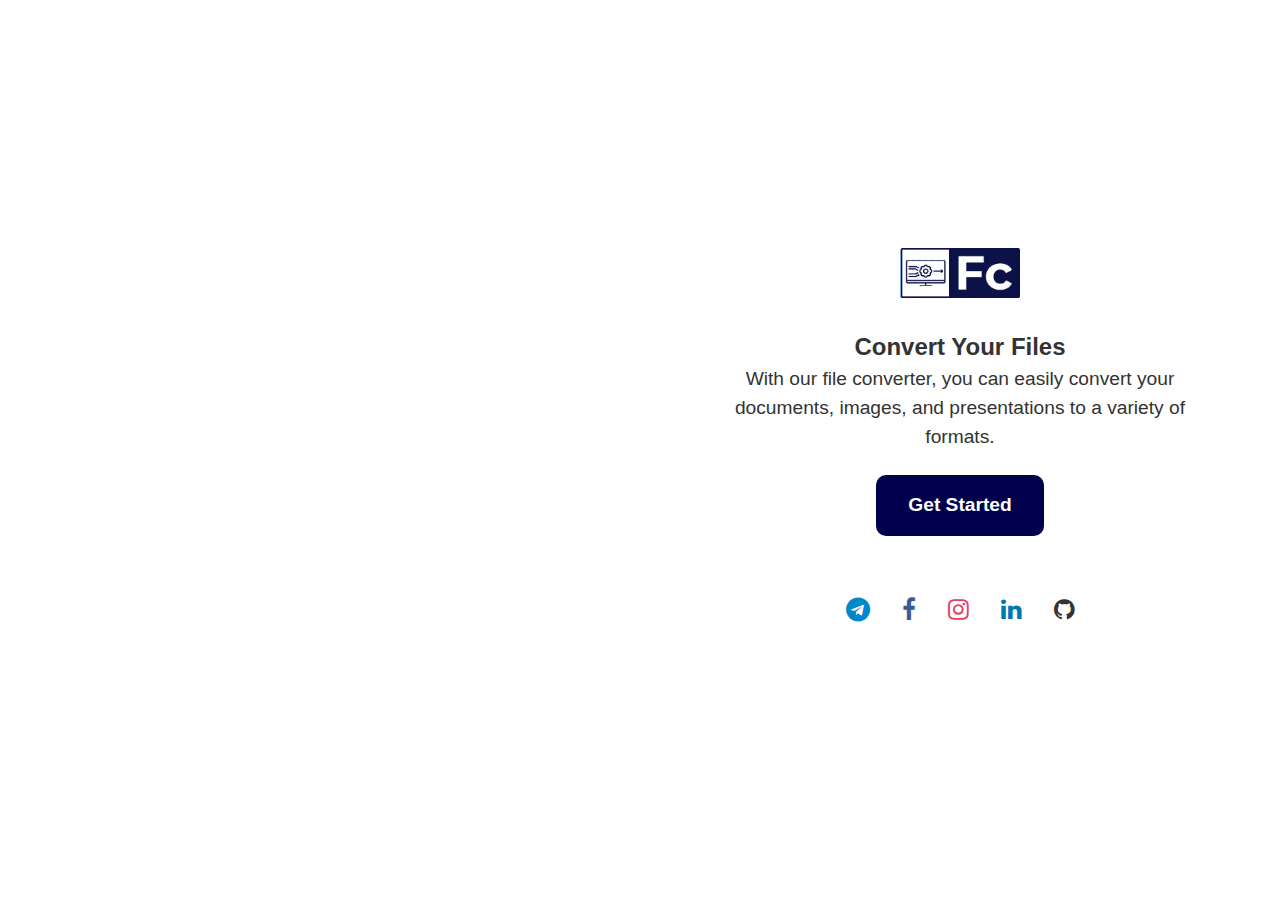
<file: index.html>
<!DOCTYPE html>
<html xmlns:th="http://www.w3.org/1999/xhtml">
<title>File Converter</title>
<link type="text/css" href="css/index.css" rel="stylesheet">
<link rel="stylesheet" href="https://cdnjs.cloudflare.com/ajax/libs/font-awesome/4.7.0/css/font-awesome.min.css">
<style>
        .social-media {
            display: flex;
            justify-content: center;
            margin-top: 2rem;
        }

        .social-media a {
            margin: 0 1rem;
            color: #000;
            text-decoration: none;
            font-size: 1.5rem;
            transition: all 0.2s ease-in-out;
        }
        .social-media a:hover {
           color: white;
        }

        .fa-telegram {
            color: #0088cc;
        }
        .fa-telegram:hover {
            color: black;
        }

        .fa-facebook {
            color: #3b5998;
        }
        .fa-facebook:hover {
            color: Black;
        }
        .fa-instagram {
            color: #e4405f;
        }
        .fa-instagram:hover {
            color: Black;
        }

        .fa-linkedin {
            color: #0077b5;
        }
        .fa-linkedin:hover {
            color: Black;
        }

        .fa-github {
            color: #333;
        }

        .fa-github:hover {
            color: Black;
        }

        .landing-page {
            font-family: 'Roboto', sans-serif;
            font-size: 18px;
            line-height: 1.5;
            color: #333;
        }

        .landing-page h2 {
            font-size: 3rem;
            margin-bottom: 1.5rem;
        }

        .landing-page p {
            font-size: 1.5rem;
            margin-bottom: 2rem;
            text-align: center;
            max-width: 80%;
        }

        .landing-page a {
            background-color:#00004d;
            color: #ffffff;
            padding: 1rem 2rem;
            text-decoration: none;
            font-size: 1.5rem;
            font-weight: bold;
            border-radius: 10px;
            transition: all 0.6s ease-in-out;
        }

        .landing-page a:hover {
            background-color: #ffffff;
            color: black;
            border-right-style:solid;
            border-left-style:solid;
            font-weight: bolder;
            border-color: black;
        }
    </style>
</head>
<body>
<div class="container">
    <div class="image"></div>
    <div class="content">
       <a href="home.html"> <img height="50px" src="images/header.png"> </a> <br>
        <h2 style="font-weight:bolder;">Convert Your Files</h2>
        <p>With our file converter, you can easily convert your documents, images, and presentations to a variety of formats.</p>
        <a id="my" href="home.html" class="noONE">Get Started</a>
        <br>
        <div class="social-media">
            <a href="https://t.me/gutudanii" target="_blank" ><i class="fa fa-telegram"></i></a>
            <a href="https://www.facebook.com/gutu.daniel.980" target="_blank"><i class="fa fa-facebook"></i></a>
            <a href="https://www.instagram.com/gutuyeshi/"  target="_blank" ><i class="fa fa-instagram"></i></a>
            <a href="https://www.linkedin.com/in/gutu-daniel/" target="_blank"><i class="fa fa-linkedin"></i></a>
            <a href="https://github.com/gutudanii" target="_blank"><i class="fa fa-github"></i></a>
        </div>
       <br>
    </div>
</div>
</body>
</html>
</file>
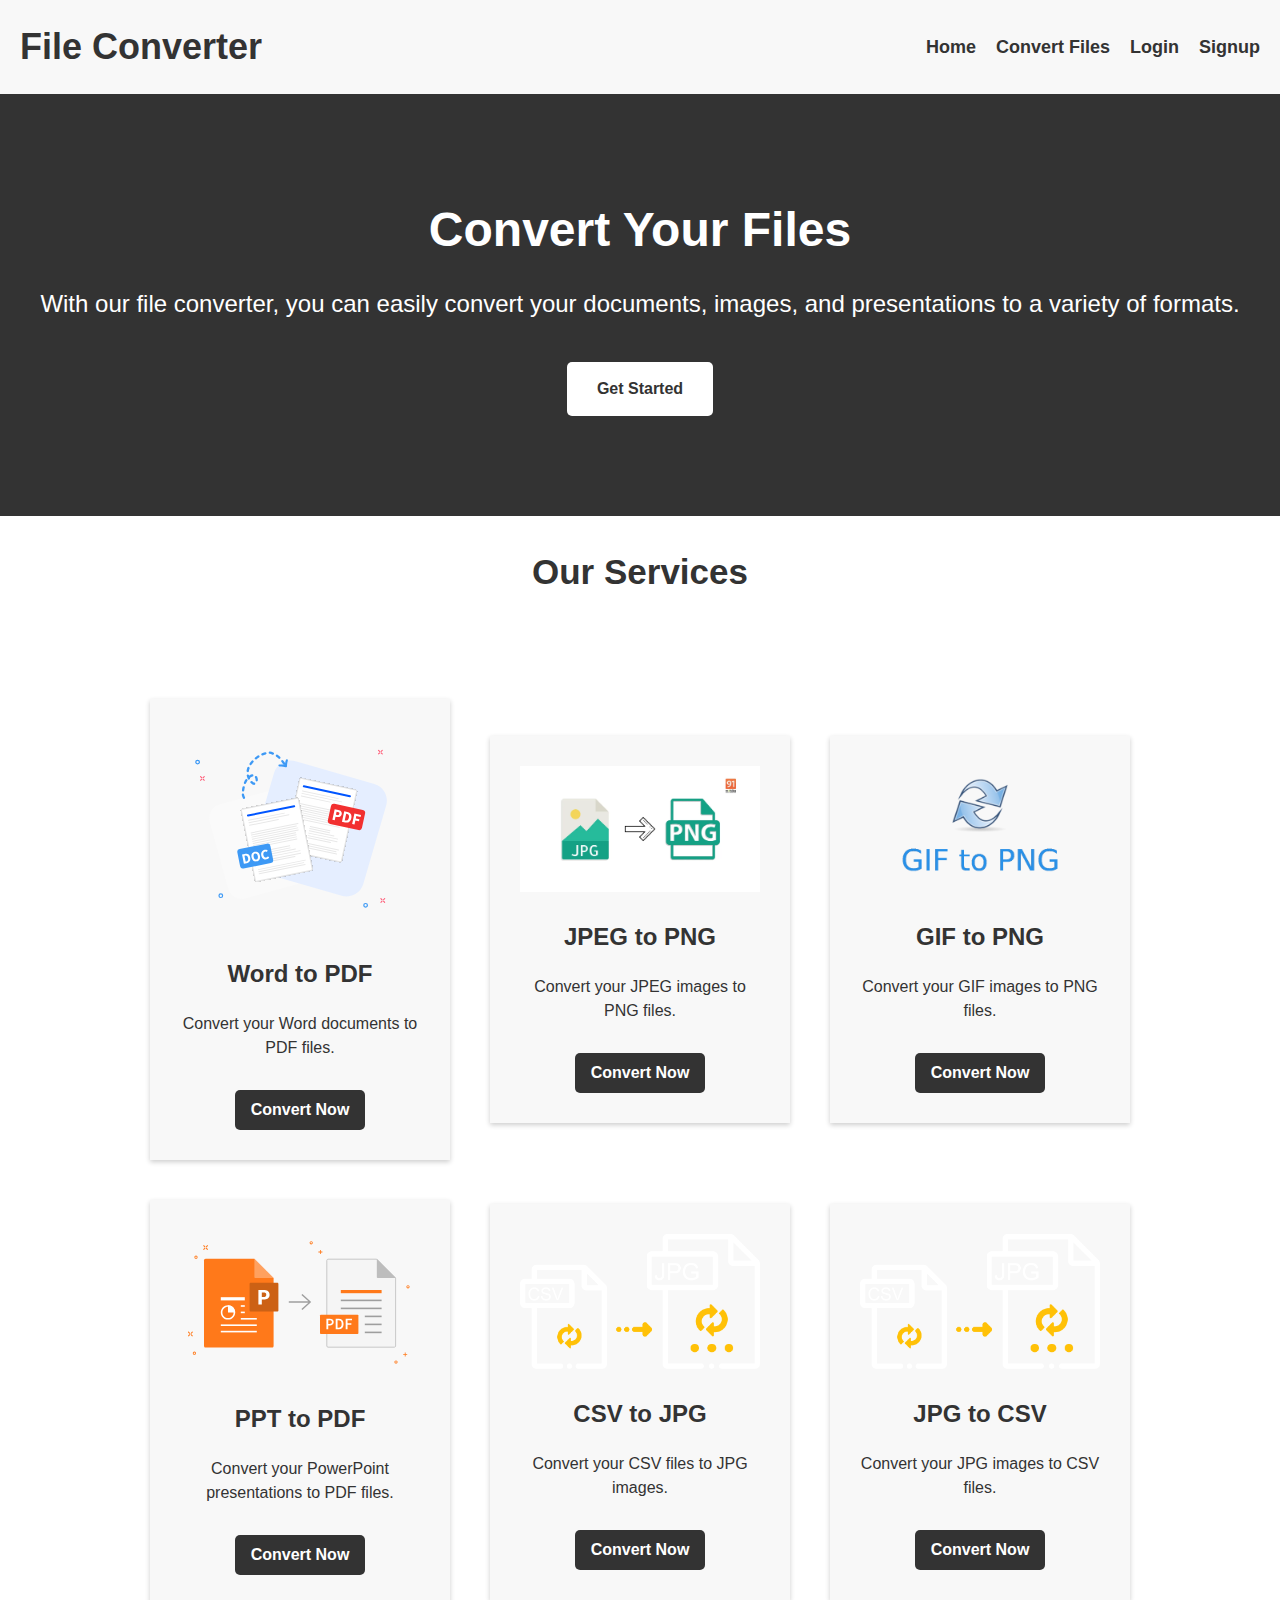
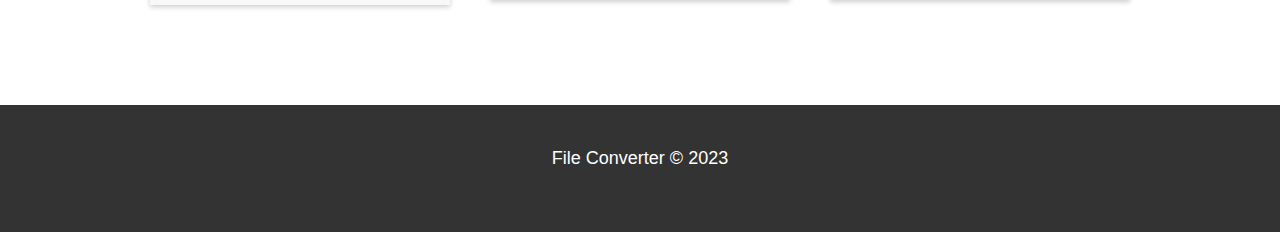
<file: old/index.html>
<!DOCTYPE html>
<html>
<head>
  <title>File Converter</title>
  <link rel="stylesheet" href="style1.css">
</head>
<body>
  <header>
    <h1>File Converter</h1>
    <nav>
      <ul>
        <li><a href="#">Home</a></li>
        <li class="dropdown">
          <a href="#">Convert Files</a>
          <ul>
            <li><a href="#">Word to PDF</a></li>
            <li><a href="#">JPEG to PNG</a></li>
            <li><a href="#">GIF to PNG</a></li>
            <li><a href="#">PPT to PDF</a></li>
            <li><a href="#">CSV to JPEG</a></li>
            <li><a href="#">JPEG to CSV</a></li>
          </ul>
        </li>
        <li><a href="#">Login</a></li>
        <li><a href="#">Signup</a></li>
      </ul>
    </nav>
  </header>

  <section class="hero">
    <h2>Convert Your Files</h2>
    <p>With our file converter, you can easily convert your documents, images, and presentations to a variety of formats.</p>
    <a href="#" class="btn">Get Started</a>
  </section>

    <h1 style="text-align: center; padding-top:30px; font-size: 35px;">Our Services</h1>

  <section class="services">
    <div class="service">
      <img src="word-to-pdf.svg" alt="Word to PDF">
      <h4>Word to PDF</h4>
      <p>Convert your Word documents to PDF files.</p>
      <a href="#">Convert Now</a>
    </div>
    <div class="service">
      <img src="jpeg-to-png.webp" alt="JPEG to PNG">
      <h4>JPEG to PNG</h4>
      <p>Convert your JPEG images to PNG files.</p>
      <a href="#">Convert Now</a>
    </div>
    <div class="service">
      <img src="gif-to-png.png" alt="GIF to PNG">
      <h4>GIF to PNG</h4>
      <p>Convert your GIF images to PNG files.</p>
      <a href="#">Convert Now</a>
    </div>
    <div class="service">
      <img src="ppt-to-pdf.svg" alt="PPT to PDF">
      <h4>PPT to PDF</h4>
      <p>Convert your PowerPoint presentations to PDF files.</p>
      <a href="#">Convert Now</a>
    </div>
    <div class="service">
      <img src="sv-to-jpeg.png" alt="CSV to JPEG">
      <h4>CSV to JPG</h4>
      <p>Convert your CSV files to JPG images.</p>
      <a href="#">Convert Now</a>
    </div>
    <div class="service">
      <img src="sv-to-jpeg.png" alt="JPEG to CSV">
      <h4>JPG to CSV</h4>
      <p>Convert your JPG images to CSV files.</p>
      <a href="#">Convert Now</a>
    </div>
  </section>

  <footer>
    <p>File Converter &copy; 2023</p>
  </footer>

</body>
</html>
</file>
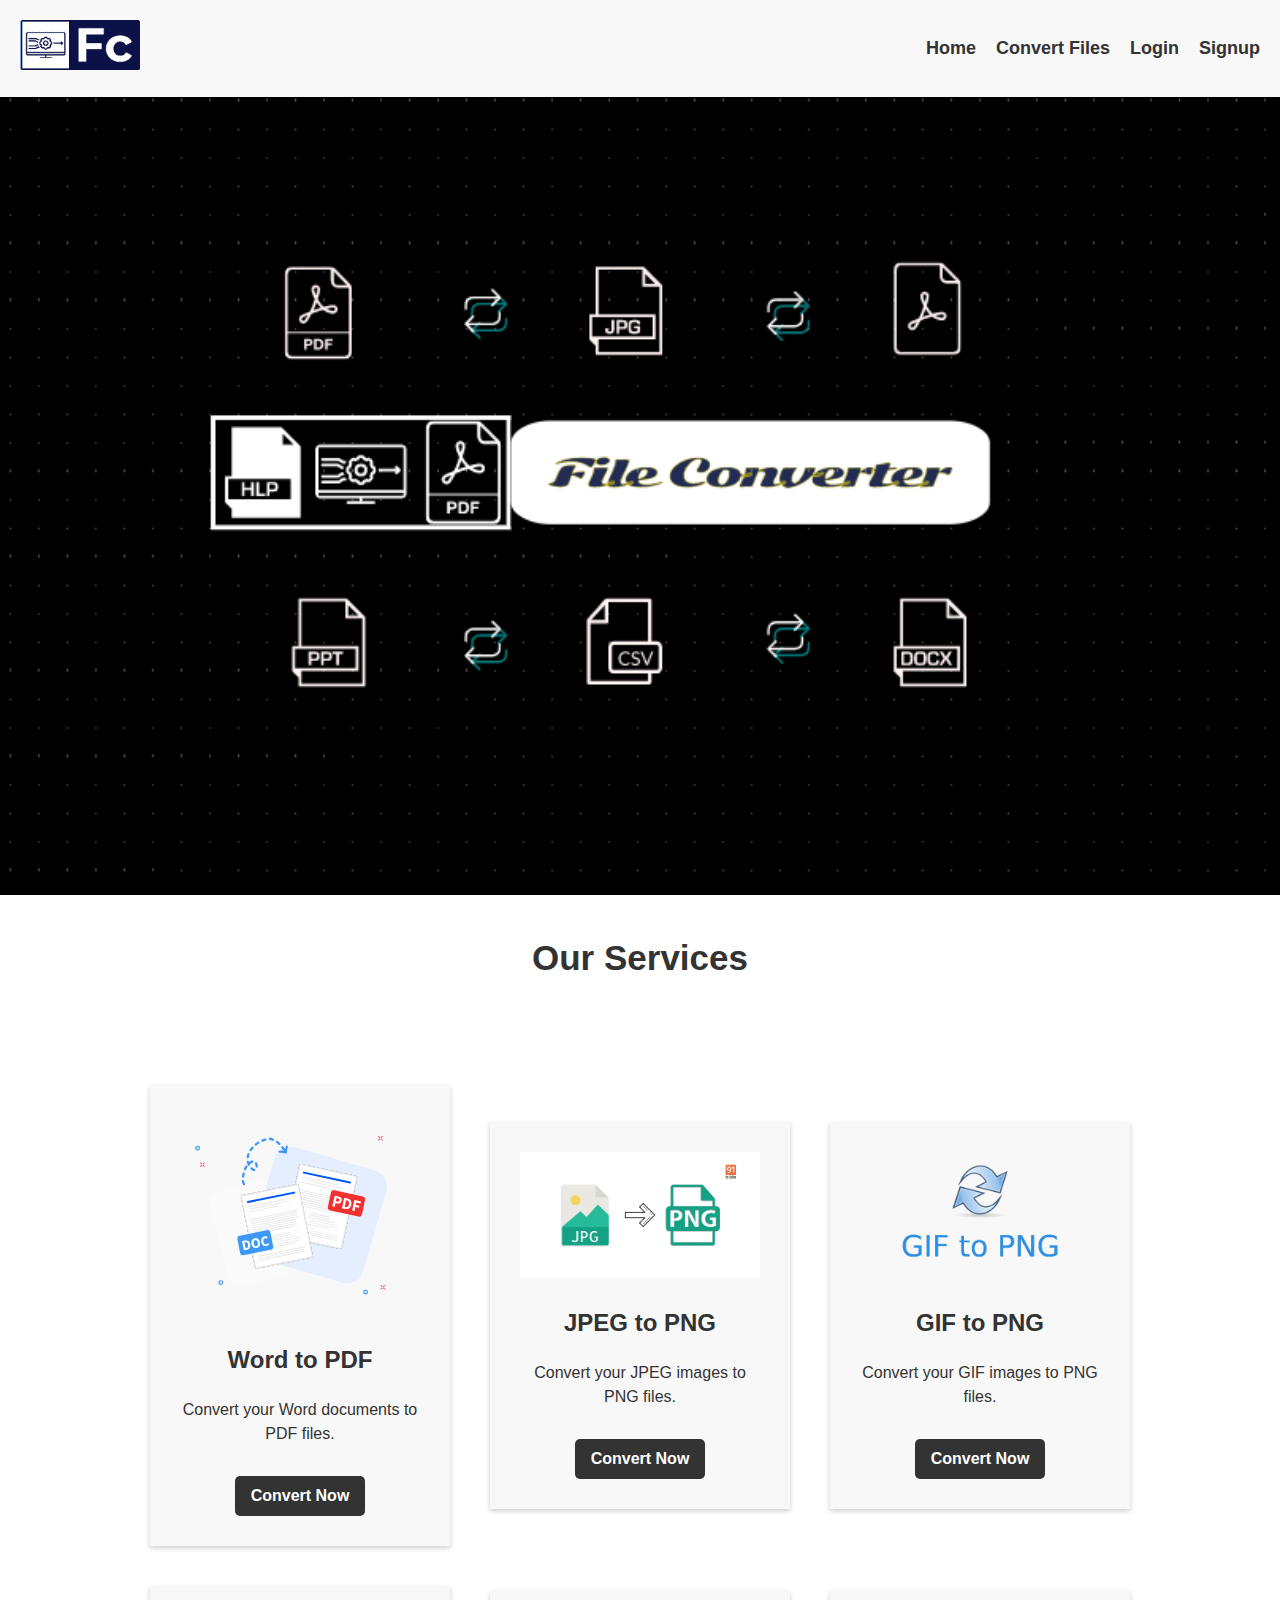
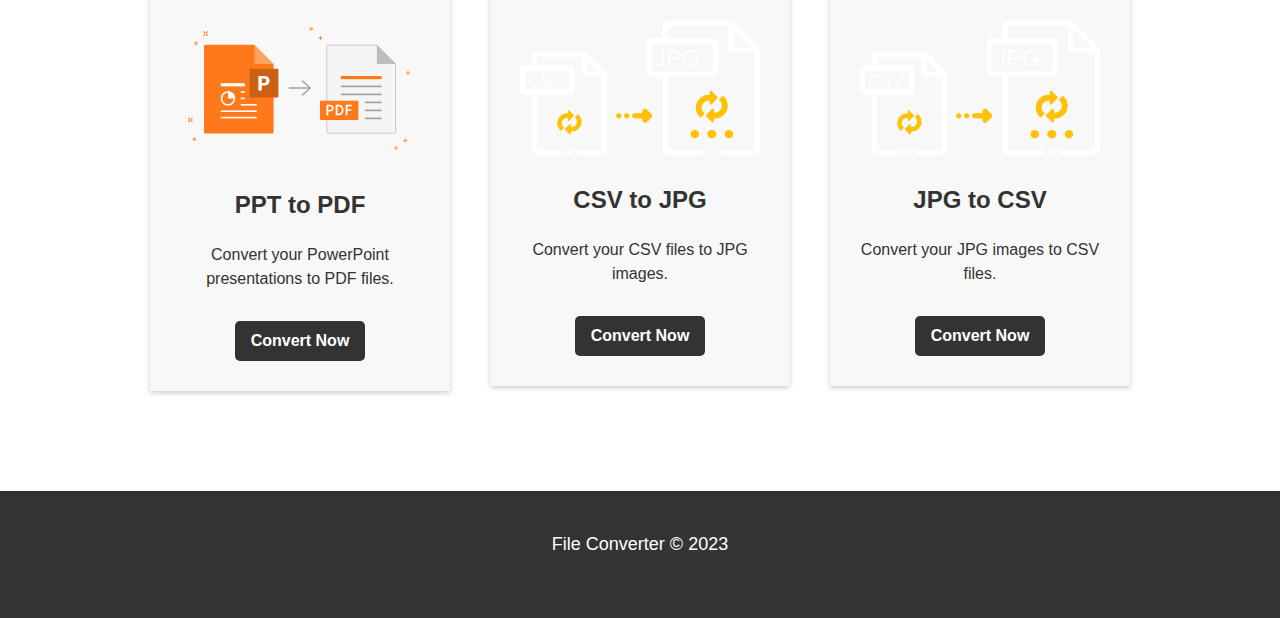
<file: home.html>
<!DOCTYPE html>
<html xmlns:th="http://www.w3.org/1999/xhtml">
<head>
  <title>File Converter</title>
  <link type="text/css" href="css/home.css" rel="stylesheet">
  <style>
.overlay {
  position: fixed;
  top: 0;
  left: 0;
  width: 100%;
  height: 100%;
  background: rgba(0, 0, 0, 0.6);
  display: none;
  justify-content: center;
  align-items: center;
  z-index: 999;
}

.overlay.active {
  display: flex;
}

.form-container {
  background: #fff;
  max-width: 500px;
  width: 100%;
  padding: 30px;
  border-radius: 5px;
  box-shadow: 0px 0px 20px 0px rgba(0, 0, 0, 0.2);
  position: absolute;
  top: 50%;
  left: 50%;
  transform: translate(-50%, -50%);
}

.form-container h2 {
  font-size: 28px;
  font-weight: 500;
  text-align: center;
  margin-bottom: 20px;
}

.form-container label {
  font-size: 16px;
  font-weight: 500;
  display: block;
  margin-bottom: 10px;
}

.form-container input {
  width: 100%;
  padding: 10px;
  border-radius: 5px;
  border: 1px solid #ccc;
  margin-bottom: 20px;
}

.form-container button {
  background: #2ecc71;
  color: #fff;
  padding: 10px 20px;
  border-radius: 5px;
  border: none;
  cursor: pointer;
  transition: all 0.3s ease;
}

.form-container button:hover {
  background: #27ae60;
}
.modal {
  display: none; /* Hidden by default */
  position: fixed; /* Stay in place */
  z-index: 1; /* Sit on top */
  left: 0;
  top: 0;
  width: 100%; /* Full width */
  height: 100%; /* Full height */
  overflow: auto; /* Enable scroll if needed */
  background-color: rgba(0,0,0,0.4); /* Black w/ opacity */
}

.modal-content {
  background-color: #fefefe;
  margin: 15% auto; /* 15% from the top and centered */
  padding: 20px;
  border: 1px solid #888;
  width: 80%; /* Could be more or less, depending on screen size */
}

/* Close button */
.close {
  color: #aaaaaa;
  float: right;
  font-size: 28px;
  font-weight: bold;
}

.close:hover,
.close:focus {
  color: #000;
  text-decoration: none;
  cursor: pointer;
}

  </style>
</head>
<body>
<header>
  <!-- <h1> -->
  <a href="index.html"><img height="50px" src="images/header.png" alt="header here"></a>
  <!-- File Converter</h1> -->
  <nav>
    <ul>
      <li><a href="#">Home</a></li>
      <li class="dropdown">
        <a href="#">Convert Files</a>
        <ul>
          <li><a href="#word_pdf">Word to PDF</a></li>
          <li><a href="#jpeg_png">JPEG to PNG</a></li>
          <li><a href="#gif_png">GIF to PNG</a></li>
          <li><a href="#ppt_pdf">PPT to PDF</a></li>
          <li><a href="#csv_jpeg">CSV to JPEG</a></li>
          <li><a href="#jpeg_csv">JPEG to CSV</a></li>
        </ul>
      </li>
      <li><a id="log" href="#">Login</a></li>
      <li><a id="sign" href="#">Signup</a></li>
    </ul>
  </nav>
</header>


<div class="container">
  <div class="image"> <img height="90%" width="100%"; src="images/image1.png"></div>
</div>

<h1 style="text-align: center; padding-top:30px; font-size: 35px;">Our Services</h1>
<section class="services">
  <div id="word_pdf" class="service">
    <img src="images/word-to-pdf.svg" alt="Word to PDF">
    <h4>Word to PDF</h4>
    <p>Convert your Word documents to PDF files.</p>
    <a href="#">Convert Now</a>
  </div>
  <div id="jpeg_png" class="service">
    <img src="images/jpeg-to-png.webp" alt="JPEG to PNG}">
    <h4>JPEG to PNG</h4>
    <p>Convert your JPEG images to PNG files.</p>
    <a href="#">Convert Now</a>
  </div>
  <div  id="gif_png" class="service">
    <img src="images/gif-to-png.png" alt="GIF to PNG}">
    <h4>GIF to PNG</h4>
    <p>Convert your GIF images to PNG files.</p>
    <a href="#">Convert Now</a>
  </div>
  <div id="ppt_pdf" class="service">
    <img src="images/ppt-to-pdf.svg" alt="PPT to PDF}">
    <h4>PPT to PDF</h4>
    <p>Convert your PowerPoint presentations to PDF files.</p>
    <a href="#">Convert Now</a>
  </div>
  <div id="csv_jpeg" class="service">
    <img src="images/sv-to-jpeg.png" alt="CSV to JPEG}">
    <h4>CSV to JPG</h4>
    <p>Convert your CSV files to JPG images.</p>
    <a href="#">Convert Now</a>
  </div>
  <div id="jpeg_csv" class="service">
    <img src="images/sv-to-jpeg.png" alt="JPEG to CSV}">
    <h4>JPG to CSV</h4>
    <p>Convert your JPG images to CSV files.</p>
    <a href="#">Convert Now</a>
  </div>
</section>

<footer>
  <p>File Converter &copy; 2023</p>
</footer>
<div id="login-modal" class="modal">
  <div class="modal-content">
    <span class="close">&times;</span>
    <h2 style="font-size: 35px; font-weight: bolder; padding-bottom: 20px;" align="center">Login</h2>
    <form action="/logins" method="post">
      <label for="username">Username</label>
      <input type="text" id="email" name="username" required>
      <label for="password">Password</label>
      <input type="password" id="password" name="password" required>
      <input type="submit" value="Login">
    </form>
  </div>
</div>

<div id="signup-modal" class="modal">
  <div class="modal-content">
    <span class="close">&times;</span>
    <h2 style="font-size: 35px; font-weight: bolder; padding-bottom: 20px;" align="center" >Sign Up</h2>
    <form action="@{/sign_up}" th:object="${users}" method="post">
      <label for="username">First Name</label>
      <input type="text" th:field="*{name}" id="username" name="First Name" required>
      <label for="username1">Last Name</label>
      <input type="text" th:field="*{lName}" id="username1" name="Last Name" required>

      <label for="email1">Email</label>
      <input type="email" th:field="*{email}" id="email1" name="email" required>

      <label for="password1">Password</label>
      <input type="password" th:field="*{password}" id="password1" name="password" required>
      <input type="submit" value="Signup">
    </form>
  </div>
</div>

<script>
  // Get the login modal and its close button
  var loginModal = document.getElementById("login-modal");
  var loginClose = loginModal.querySelector(".close");

  // Get the signup modal and its close button
  var signupModal = document.getElementById("signup-modal");
  var signupClose = signupModal.querySelector(".close");

  // Get the login and signup buttons
  var loginBtn = document.getElementById("log");
  var signupBtn = document.getElementById("sign");;

  // When the user clicks the login button, show the login modal
  loginBtn.onclick = function() {
    loginModal.style.display = "block";
  }

  // When the user clicks the signup button, show the signup modal
  signupBtn.onclick = function() {
    signupModal.style.display = "block";
  }

  // When the user clicks the close button on the login modal, hide it
  loginClose.onclick = function() {
    loginModal.style.display = "none";
  }

  // When the user clicks the close button on the signup modal, hide it
  signupClose.onclick = function() {
    signupModal.style.display = "none";
  }

  // When the user clicks anywhere outside of the modals, hide them
  window.onclick = function(event) {
    if (event.target == loginModal) {
      loginModal.style.display = "none";
    }
    if (event.target == signupModal) {
      signupModal.style.display = "none";
    }
  }
  </script>
</body>
</html>
</file>
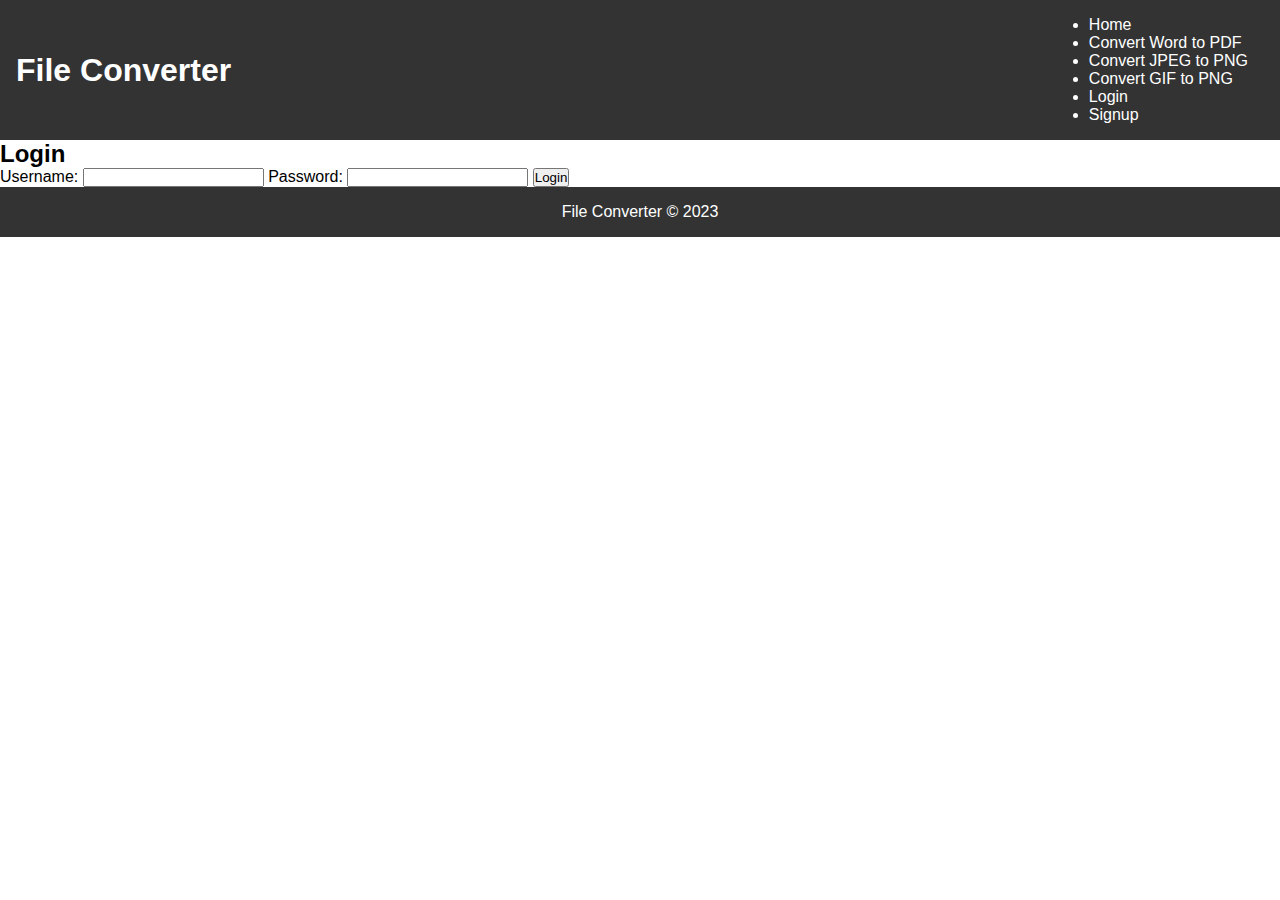
<file: login.html>
<!DOCTYPE html>
<html>
<head>
  <title>Login</title>
  <link rel="stylesheet" href="style.css">
</head>
<body>
  <header>
    <h1>File Converter</h1>
    <nav>
      <ul>
        <li><a href="#">Home</a></li>
        <li><a href="#">Convert Word to PDF</a></li>
        <li><a href="#">Convert JPEG to PNG</a></li>
        <li><a href="#">Convert GIF to PNG</a></li>
        <li><a href="#">Login</a></li>
        <li><a href="#">Signup</a></li>
      </ul>
    </nav>
  </header>

  <section class="login">
    <h2>Login</h2>
    <form>
      <label for="username">Username:</label>
      <input type="text" id="username" name="username" required>
      <label for="password">Password:</label>
      <input type="password" id="password" name="password" required>
      <button type="submit">Login</button>
    </form>
  </section>

  <footer>
    <p>File Converter &copy; 2023</p>
  </footer>

</body>
</html>
</file>
<file: style.css>
* {
  margin: 0;
  padding: 0;
  box-sizing: border-box;
}

body {
  font-family: Arial, sans-serif;
}

header {
  display: flex;
  justify-content: space-between;
  align-items: center;
  padding: 1rem;
  background-color: #333;
  color: #fff;
}s

nav ul {
  display: flex;
  list-style-type: none;
}

nav li {
  margin: 0 1rem;
}

nav a {
  color: #fff;
  text-decoration: none;
}

.hero {
  display: flex;
  flex-direction: column;
  justify-content: center;
  align-items: center;
  height: 80vh;
  background-image: url('hero-background.jpg');
  background-position: center;
  background-size: cover;
  color: #fff;
  text-align: center;
}

.hero h2 {
  font-size: 3rem;
  margin-bottom
}

.hero p {
font-size: 1.5rem;
margin-bottom: 2rem;
}

.btn {
display: inline-block;
padding: 1rem 2rem;
background-color: #fff;
color: #333;
border-radius: 5px;
text-decoration: none;
font-size: 1.2rem;
}

.btn:hover {
background-color: #333;
color: #fff;
}

.services {
display: flex;
flex-wrap: wrap;
justify-content: center;
align-items: center;
padding: 2rem;
background-color: #f7f7f7;
}

.services h3 {
text-align: center;
margin-bottom: 2rem;
}

.service {
display: flex;
flex-direction: column;
justify-content: center;
align-items: center;
margin: 1rem;
padding: 1rem;
border: 1px solid #333;
border-radius: 5px;
min-width: 250px;
}

.service img {
max-width: 100%;
margin-bottom: 1rem;
}

.service h4 {
font-size: 1.5rem;
margin-bottom: 1rem;
}

.service p {
text-align: center;
margin-bottom: 1rem;
}

.service a {
display: inline-block;
padding: 0.5rem 1rem;
background-color: #333;
color: #fff;
border-radius: 5px;
text-decoration: none;
}

.service a:hover {
background-color: #fff;
color: #333;
border: 1px solid #333;
}

footer {
background-color: #333;
color: #fff;
text-align: center;
padding: 1rem;
}
</file>
<file: css/index.css>
/* Reset styles */
* {
  margin: 0;
  padding: 0;
  box-sizing: border-box;
}

/* Global styles */
body {
  font-family: Arial, sans-serif;
  font-size: 16px;
  line-height: 1.5;
  color: #333;
}
		.container {
			display: flex;
			flex-direction: row;
			height: 100%;
			width: 100%;
		}

		.image {
			flex: 1;
       background-image: url('https://lh4.googleusercontent.com/-92rCXusygR-SPkVici-8qBSHsT06Z_wHJy0atC_3c55dFnkoojGw_sqZMvsN3_T54o=w2400');
			background-size: cover;
			background-position: center center;
      min-width: 50%; /* Added to ensure the image takes up at least 50% of the screen */
		}

		.content {
			flex: 1;
			background-color: #ffffff;
			display: flex;
			flex-direction: column;
			justify-content: center;
			align-items: center;
			padding: 1rem;
		}

		.content h2 {
			  font-family: 'Segoe UI', Tahoma, Geneva, Verdana, sans-serif;
              font-weight: bold;
		}

		.content p {
			font-size: 1.2rem;
			margin-bottom: 1.5rem;
			text-align: center;
			max-width: 80%;
		}

		#my {
			background-color:#00004d;
			color: #ffffff;
			padding: 1rem 2rem;
			text-decoration: none;
			font-size: 1.2rem;
      font-weight: bold;
			border-radius: 10px;
			transition: all 0.6s ease-in-out;
		}

		#my:hover {
			background-color: #ffffff;
			color: black;
      border-right-style:solid;
      border-left-style:solid;
      font-weight: bolder;
      border-color: black;
		}
    @media screen and (min-width: 768px) {
    			.container {
    				flex-direction: row;
    				height: 100vh;
    			}

    			.image {
    				height: 100%;
    				width: 50%;
    			}

    			.content {
    				height: 100%;
    				width: 50%;
    				padding: 2rem;
    			}
        }

        @media screen and (max-width: 768px) {
              .container {
                /* flex-direct			background-image: url('image.png');ion: row; */
                height: 100vh;
              }

              .image {
                height: 40%;
                width: 50%;
              }

              .content {
                height: 40%;
                width: 50%;
                padding: 2rem;
              }
            }

/* Social media icons */
.social-icons {
  display: flex;
  justify-content: center;
  align-items: center;
  margin-top: 2rem;
}

.social-icons a {
  display: flex;
  justify-content: center;
  align-items: center;
  background-color: #ffffff;
  color: #00004d;
  width: 3.5rem;
  height: 3.5rem;
  border-radius: 50%;
  margin: 0 1rem;
  transition: all 0.4s ease-in-out;
  }

  .social-icons a:hover{
    display: flex;
    justify-content: center;
    align-items: center;
    background-color: #ffffff;
    color: #00004d;
    width: 3.5rem;
    height: 3.5rem;
    border-radius: 50%;
    margin: 0 1rem;
    transition: all 0.4s ease-in-out;
    }
</file>
<file: old/style1.css>
/* Reset styles */
* {
  margin: 0;
  padding: 0;
  box-sizing: border-box;
}

/* Global styles */
body {
  font-family: Arial, sans-serif;
  font-size: 16px;
  line-height: 1.5;
  color: #333;
}

a {
  text-decoration: none;
  color: #333;
}

ul {
  list-style: none;
}

/* Header styles */
header {
  background-color: #f8f8f8;
  padding: 20px;
  display: flex;
  justify-content: space-between;
  align-items: center;
  box-shadow: 0px 2px 5px rgba(0, 0, 0, 0.2);
}

header h1 {
  font-size: 36px;
}

nav ul {
  display: flex;
}

nav ul li {
  margin-left: 20px;
}

nav ul li a {
  font-size: 18px;
  font-weight: bold;
}

.dropdown {
  position: relative;
}

.dropdown ul {
  display: none;
  position: absolute;
  z-index: 1;
  background-color: #fff;
  border: 1px solid #ccc;
  box-shadow: 0px 2px 5px rgba(0, 0, 0, 0.2);
}

.dropdown:hover ul {
  display: block;
}

.dropdown ul li {
  margin: 0;
}

.dropdown ul li a {
  font-size: 16px;
  font-weight: normal;
  padding: 10px 20px;
  display: block;
}

/* Hero section styles */
.hero {
  background-color: #333;
  color: #fff;
  text-align: center;
  padding: 100px 0;
}

.hero h2 {
  font-size: 48px;
  margin-bottom: 20px;
}

.hero p {
  font-size: 24px;
  margin-bottom: 40px;
}

.btn {
  display: inline-block;
  background-color: #fff;
  color: #333;
  font-size: 16px;
  font-weight: bold;
  padding: 15px 30px;
  border-radius: 5px;
  transition: all 0.3s ease-in-out;
}

.btn:hover {
  background-color: #ccc;
  color: #fff;
}

/* Services section styles */
.services {
  display: flex;
  flex-wrap: wrap;
  justify-content: center;
  align-items: center;
  padding: 80px 0;
}

.services h3 {
  font-size: 36px;
  text-align: center;
  margin-bottom: 40px;
}

.service {
  background-color: #f8f8f8;
  margin: 20px;
  padding: 30px;
  text-align: center;
  width: 300px;
  box-shadow: 0px 2px 5px rgba(0, 0, 0, 0.2);
}

.service img {
  width: 100%;
  max-height: 200px;
  object-fit: cover;
  margin-bottom: 20px;
}

.service h4 {
  font-size: 24px;
  margin-bottom: 20px;
}

.service p {
  font-size: 16px;
  margin-bottom: 30px;
}

.service a {
  font-size: 16px;
  font-weight: bold;  
  display: inline-block;
  padding: 0.5rem 1rem;
  background-color: #333;
  color: #fff;
  border-radius: 5px;
  text-decoration: none;
}

.form-group {
margin-bottom: 20px;
}

.form-group label {
display: block;
font-size: 20px;
font-weight: bold;
margin-bottom: 10px;
}

.form-group input {
font-size: 16px;
padding: 10px;
border-radius: 5px;
border: none;
width: 100%;
box-shadow: 0px 2px 5px rgba(0, 0, 0, 0.1);
}

.form-group input:focus {
outline: none;
box-shadow: 0px 2px 5px rgba(0, 0, 0, 0.3);
}

.form-group button {
background-color: #333;
color: #fff;
font-size: 16px;
font-weight: bold;
padding: 15px 30px;
border-radius: 5px;
border: none;
transition: all 0.3s ease-in-out;
}

.form-group button:hover {
background-color: #fff;
color: #333;
cursor: pointer;
}

/* Footer styles */
footer {
background-color: #333;
color: #fff;
text-align: center;
padding: 50px 0;
}

footer p {
font-size: 18px;
margin-bottom: 20px;
}

footer a {
color: #fff;
}

@media (max-width: 768px) {
header {
flex-direction: column;
align-items: center;
padding: 10px;
}

header h1 {
margin-bottom: 20px;
}

nav ul {
margin-top: 20px;
}

.services {
padding: 40px 0;
}

.service {
margin: 20px 0;
}

form {
padding: 20px;
}
}

/* Login and Signup Page Styles */

.auth-container {
display: flex;
justify-content: center;
align-items: center;
height: 100vh;
background-color: #f8f8f8;
}

.auth-form {
background-color: #fff;
border-radius: 5px;
box-shadow: 0px 2px 5px rgba(0, 0, 0, 0.2);
padding: 40px;
width: 400px;
}

.auth-form h2 {
font-size: 36px;
margin-bottom: 30px;
text-align: center;
}

.auth-form form {
display: flex;
flex-direction: column;
}

.auth-form label {
display: block;
font-size: 20px;
font-weight: bold;
margin-bottom: 10px;
}

.auth-form input {
font-size: 16px;
padding: 10px;
border-radius: 5px;
border: none;
margin-bottom: 20px;
box-shadow: 0px 2px 5px rgba(0, 0, 0, 0.1);
}

.auth-form input:focus {
outline: none;
box-shadow: 0px 2px 5px rgba(0, 0, 0, 0.3);
}

.auth-form button {
background-color: #333;
color: #fff;
font-size: 16px;
font-weight: bold;
padding: 15px 30px;
border-radius: 5px;
transition: all 0.3s ease-in-out;
}

.service a:hover {
background-color: #fff;
color: #333;
border: 1px solid #333;
}

/* Call to action section styles */
.cta {
background-color: #f8f8f8;
text-align: center;
padding: 80px 0;
}

.cta h3 {
font-size: 36px;
margin-bottom: 20px;
}

.cta p {
font-size: 24px;
margin-bottom: 40px;
}

.cta .btn {
margin-top: 20px;
}

/* Footer styles */
footer {
background-color: #333;
color: #fff;
text-align: center;
padding: 40px 0;
}

.footer-logo img {
width: 80px;
margin-bottom: 20px;
}

.footer p {
margin-bottom: 20px;
}

.footer ul {
display: flex;
justify-content: center;
margin-bottom: 20px;
}

.footer ul li {
margin: 0 10px;
}

.footer ul li a {
color: #fff;
}

.footer ul li a:hover {
text-decoration: underline;
}

.footer small {
display: block;
margin-top: 20px;
}

/* Login and Signup form styles */
form {
background-color: #f8f8f8;
padding: 40px;
max-width: 500px;
margin: 0 auto;
box-shadow: 0px 2px 5px rgba(0, 0, 0, 0.2);
}

form label {
display: block;
margin-bottom: 10px;
}

form input[type="text"],
form input[type="email"],
form input[type="password"] {
padding: 10px;
border-radius: 5px;
border: none;
margin-bottom: 20px;
width: 100%;
font-size: 16px;
color: #333;
}

form input[type="submit"] {
background-color: #333;
color: #fff;
font-size: 16px;
font-weight: bold;
padding: 10px 20px;
border-radius: 5px;
transition: all 0.3s ease-in-out;
cursor: pointer;
}

form input[type="submit"]:hover {
background-color: #fff;
color: #333;
border: 1px solid #333;
}

form small {
display: block;
margin-top: 20px;
text-align: center;
}

form small a {
color: #333;
}

form small a:hover {
text-decoration: underline;
}

/* Responsive styles */
@media screen and (max-width: 768px) {
header {
flex-direction: column;
align-items: center;
}

nav ul {
margin-top: 20px;
}

nav ul li {
margin-left: 0;
margin-bottom: 10px;
}

.hero {
padding: 50px 0;
}

.services {
padding: 50px 0;
}

.service {
margin: 20px 0;
}

footer ul {
flex-wrap: wrap;
}

footer ul li {
margin: 10px 0;
}
}
</file>
<file: css/home.css>
/* Reset styles */
* {
  margin: 0;
  padding: 0;
  box-sizing: border-box;
}

/* Global styles */
body {
  font-family: Arial, sans-serif;
  font-size: 16px;
  line-height: 1.5;
  color: #333;
}

a {
  text-decoration: none;
  color: #333;
}

ul {
  list-style: none;
}

/* Header styles */
header {
  background-color: #f8f8f8;
  padding: 20px;
  display: flex;
  justify-content: space-between;
  align-items: center;
  box-shadow: 0px 2px 5px rgba(0, 0, 0, 0.2);
}

header h1 {
  font-size: 36px;
}

nav ul {
  display: flex;
}

nav ul li {
  margin-left: 20px;
}

nav ul li a {
  font-size: 18px;
  font-weight: bold;
}

.dropdown {
  position: relative;
}

.dropdown ul {
  display: none;
  position: absolute;
  z-index: 1;
  background-color: #fff;
  border: 1px solid #ccc;
  box-shadow: 0px 2px 5px rgba(0, 0, 0, 0.2);
}

.dropdown:hover ul {
  display: block;
}

.dropdown ul li {
  margin: 0;
}

.dropdown ul li a {
  font-size: 16px;
  font-weight: normal;
  padding: 10px 20px;
  display: block;
}
.dropdown ul li a:hover {
  background-color: black;
  color: white;
  font-size: 16px;
  font-weight: normal;
  padding: 10px 20px;
  display: block;
}
#log:hover{
    color: green;
}
#sign:hover{
    color: blue;
}

/* Hero section styles */
.hero {
  background-color: #333;
  color: #fff;
  text-align: center;
  padding: 100px 0;
}

.hero h2 {
  font-size: 48px;
  margin-bottom: 20px;
}

.hero p {
  font-size: 24px;
  margin-bottom: 40px;
}

.btn {
  display: inline-block;
  background-color: #fff;
  color: #333;
  font-size: 16px;
  font-weight: bold;
  padding: 15px 30px;
  border-radius: 5px;
  transition: all 0.3s ease-in-out;
}

.btn:hover {
  background-color: #ccc;
  color: #fff;
}

/* Services section styles */
.services {
  display: flex;
  flex-wrap: wrap;
  justify-content: center;
  align-items: center;
  padding: 80px 0;
}

.services h3 {
  font-size: 36px;
  text-align: center;
  margin-bottom: 40px;
}

.service {
  background-color: #f8f8f8;
  margin: 20px;
  padding: 30px;
  text-align: center;
  width: 300px;
  box-shadow: 0px 2px 5px rgba(0, 0, 0, 0.2);
}

.service img {
  width: 100%;
  max-height: 200px;
  object-fit: cover;
  margin-bottom: 20px;
}

.service h4 {
  font-size: 24px;
  margin-bottom: 20px;
}

.service p {
  font-size: 16px;
  margin-bottom: 30px;
}

.service a {
  font-size: 16px;
  font-weight: bold;
  display: inline-block;
  padding: 0.5rem 1rem;
  background-color: #333;
  color: #fff;
  border-radius: 5px;
  text-decoration: none;
}

.form-group {
margin-bottom: 20px;
}

.form-group label {
display: block;
font-size: 20px;
font-weight: bold;
margin-bottom: 10px;
}

.form-group input {
font-size: 16px;
padding: 10px;
border-radius: 5px;
border: none;
width: 100%;
box-shadow: 0px 2px 5px rgba(0, 0, 0, 0.1);
}

.form-group input:focus {
outline: none;
box-shadow: 0px 2px 5px rgba(0, 0, 0, 0.3);
}

.form-group button {
background-color: #333;
color: #fff;
font-size: 16px;
font-weight: bold;
padding: 15px 30px;
border-radius: 5px;
border: none;
transition: all 0.3s ease-in-out;
}

.form-group button:hover {
background-color: #fff;
color: #333;
cursor: pointer;
}

/* Footer styles */
footer {
background-color: #333;
color: #fff;
text-align: center;
padding: 50px 0;
}

footer p {
font-size: 18px;
margin-bottom: 20px;
}

footer a {
color: #fff;
}

@media (max-width: 768px) {
header {
flex-direction: column;
align-items: center;
padding: 10px;
}

header h1 {
margin-bottom: 20px;
}

nav ul {
margin-top: 20px;
}

.services {
padding: 40px 0;
}

.service {
margin: 20px 0;
}

form {
padding: 20px;
}
}

/* Login and Signup Page Styles */

.auth-container {
display: flex;
justify-content: center;
align-items: center;
height: 100vh;
background-color: #f8f8f8;
}

.auth-form {
background-color: #fff;
border-radius: 5px;
box-shadow: 0px 2px 5px rgba(0, 0, 0, 0.2);
padding: 40px;
width: 400px;
}

.auth-form h2 {
font-size: 36px;
margin-bottom: 30px;
text-align: center;
}

.auth-form form {
display: flex;
flex-direction: column;
}

.auth-form label {
display: block;
font-size: 20px;
font-weight: bold;
margin-bottom: 10px;
}

.auth-form input {
font-size: 16px;
padding: 10px;
border-radius: 5px;
border: none;
margin-bottom: 20px;
box-shadow: 0px 2px 5px rgba(0, 0, 0, 0.1);
}

.auth-form input:focus {
outline: none;
box-shadow: 0px 2px 5px rgba(0, 0, 0, 0.3);
}

.auth-form button {
background-color: #333;
color: #fff;
font-size: 16px;
font-weight: bold;
padding: 15px 30px;
border-radius: 5px;
transition: all 0.3s ease-in-out;
}

.service a:hover {
background-color: #fff;
color: #333;
border: 1px solid #333;
}

/* Call to action section styles */
.cta {
background-color: #f8f8f8;
text-align: center;
padding: 80px 0;
}

.cta h3 {
font-size: 36px;
margin-bottom: 20px;
}

.cta p {
font-size: 24px;
margin-bottom: 40px;
}

.cta .btn {
margin-top: 20px;
}

/* Footer styles */
footer {
background-color: #333;
color: #fff;
text-align: center;
padding: 40px 0;
}

.footer-logo img {
width: 80px;
margin-bottom: 20px;
}

.footer p {
margin-bottom: 20px;
}

.footer ul {
display: flex;
justify-content: center;
margin-bottom: 20px;
}

.footer ul li {
margin: 0 10px;
}

.footer ul li a {
color: #fff;
}

.footer ul li a:hover {
text-decoration: underline;
}

.footer small {
display: block;
margin-top: 20px;
}

/* Login and Signup form styles */
form {
background-color: #f8f8f8;
padding: 40px;
max-width: 500px;
margin: 0 auto;
box-shadow: 0px 2px 5px rgba(0, 0, 0, 0.2);
}

form label {
display: block;
margin-bottom: 10px;
}

form input[type="text"],
form input[type="email"],
form input[type="password"] {
padding: 10px;
border-radius: 5px;
border: none;
margin-bottom: 20px;
width: 100%;
font-size: 16px;
color: #333;
}

form input[type="submit"] {
background-color: #333;
color: #fff;
font-size: 16px;
font-weight: bold;
padding: 10px 20px;
border-radius: 5px;
transition: all 0.3s ease-in-out;
cursor: pointer;
}

form input[type="submit"]:hover {
background-color: #fff;
color: #333;
border: 1px solid #333;
}

form small {
display: block;
margin-top: 20px;
text-align: center;
}

form small a {
color: #333;
}

form small a:hover {
text-decoration: underline;
}

/* Responsive styles */
@media screen and (max-width: 768px) {
header {
flex-direction: column;
align-items: center;
}

nav ul {
margin-top: 20px;
}

nav ul li {
margin-left: 0;
margin-bottom: 10px;
}

.hero {
padding: 50px 0;
}

.services {
padding: 50px 0;
}

.service {
margin: 20px 0;
}

footer ul {
flex-wrap: wrap;
}

footer ul li {
margin: 10px 0;
}
}
</file>
